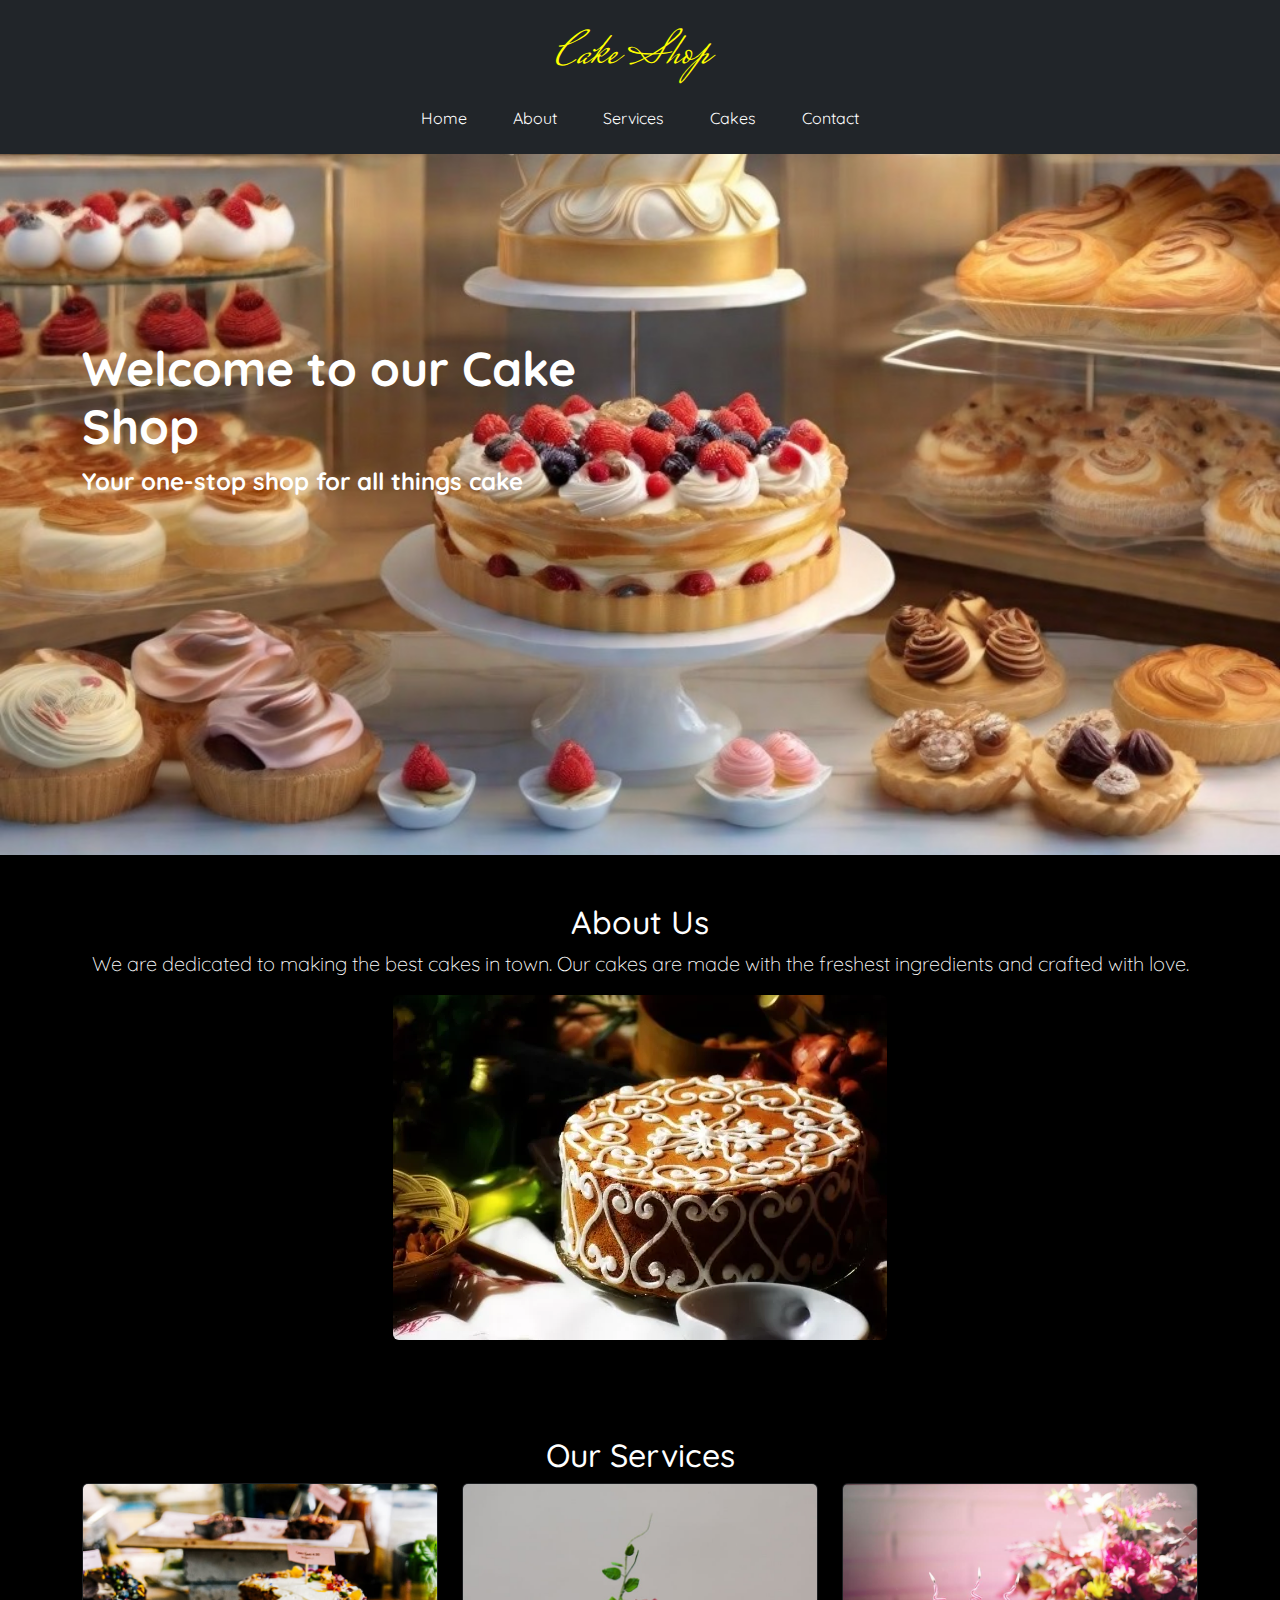
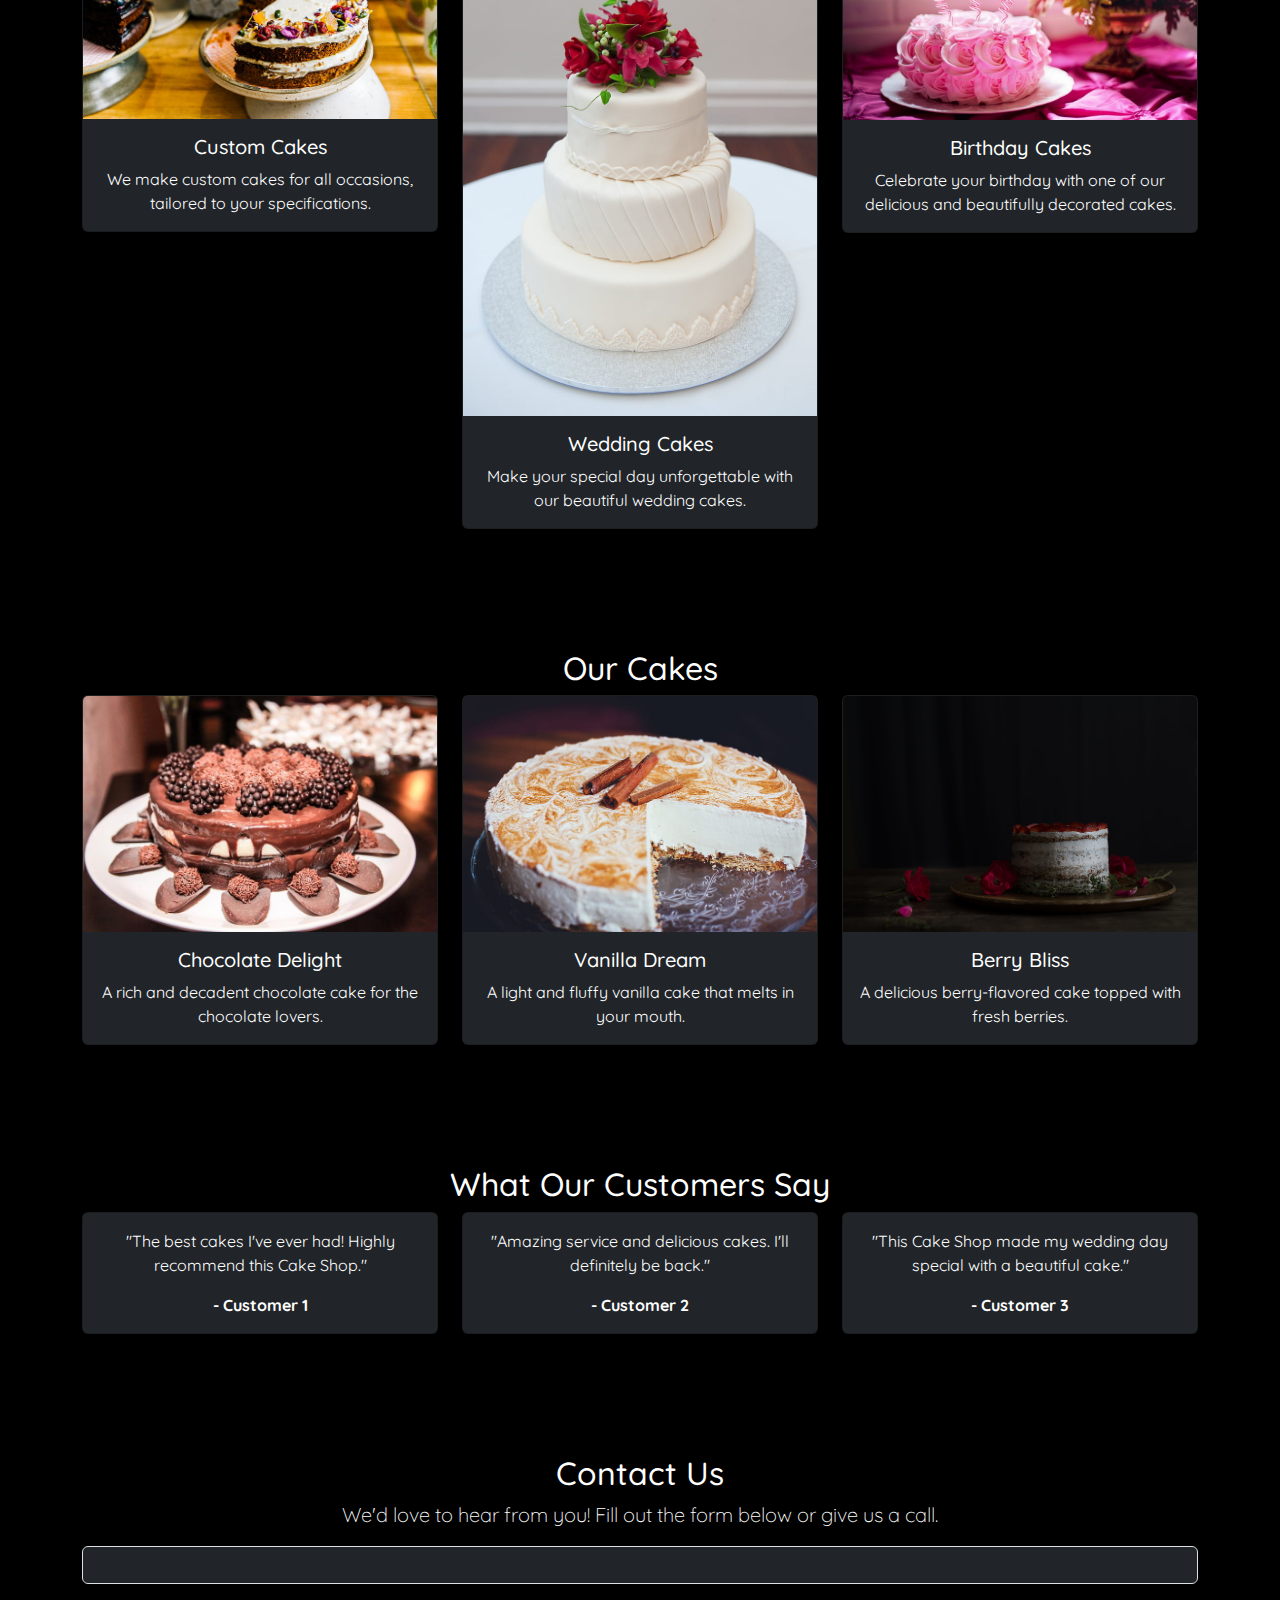
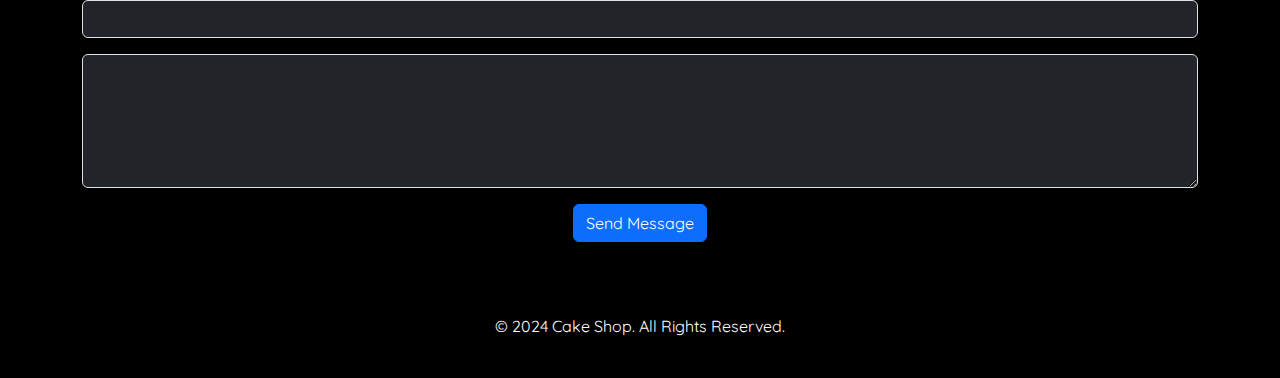
<file: index.html>
<!DOCTYPE html>
<html lang="en">
<head>
    <meta charset="UTF-8">
    <meta name="viewport" content="width=device-width, initial-scale=1.0">
    <meta name="author" content="Marissa Corleto and Mariana Vasquez">
    <meta name="description" content="Cake Shop">
    <title>Cake Shop</title>
    <!-- Bootstrap 5 -->
    <link href="https://cdnjs.cloudflare.com/ajax/libs/bootstrap/5.1.3/css/bootstrap.min.css" rel="stylesheet">
    <!-- Google Fonts -->
    <link rel="preconnect" href="https://fonts.googleapis.com">
    <link rel="preconnect" href="https://fonts.gstatic.com" crossorigin>
    <link href="https://fonts.googleapis.com/css2?family=Mrs+Saint+Delafield&family=Quicksand:wght@300;700&display=swap" rel="stylesheet">
    <!-- Custom CSS -->
    <link rel="stylesheet" href="CSS/style.css">
</head>
<body>
    <!-- Navigation Menu -->
    <nav class="navbar navbar-expand-lg navbar-dark bg-dark fixed-top">
        <div class="container-fluid flex-column">
            <a class="navbar-brand" href="#" style="font-family: 'Mrs Saint Delafield', cursive; color: yellow; font-size: 3rem;">Cake Shop</a>
            <div class="collapse navbar-collapse justify-content-center" id="navbarNav">
                <ul class="navbar-nav">
                    <li class="nav-item">
                        <a class="nav-link" href="#">Home</a>
                    </li>
                    <li class="nav-item">
                        <a class="nav-link" href="#about">About</a>
                    </li>
                    <li class="nav-item">
                        <a class="nav-link" href="#services">Services</a>
                    </li>
                    <li class="nav-item">
                        <a class="nav-link" href="#cakes">Cakes</a>
                    </li>
                    <li class="nav-item">
                        <a class="nav-link" href="#contact">Contact</a>
                    </li>
                </ul>
            </div>
        </div>
    </nav>

    <!-- Header Section -->
    <header class="bg-dark text-white d-flex align-items-center" style="background-image: url('Images/header-bg.jpg'); background-size: cover; background-position: center; height: 95vh;">
        <div class="container">
            <div class="row">
                <div class="col-md-6">
                    <h1 class="header-title">Welcome to our Cake Shop</h1>
                    <p class="header-subtitle">Your one-stop shop for all things cake</p>
                </div>
            </div>
        </div>
    </header>

    <!-- About Section -->
    <section id="about" class="py-5 text-center bg-black text-white">
        <div class="container">
            <h2>About Us</h2>
            <p class="lead">We are dedicated to making the best cakes in town. Our cakes are made with the freshest ingredients and crafted with love.</p>
            <img src="Images/about.jpg" class="img-fluid rounded" alt="About Us">
        </div>
    </section>

    <!-- Services Section -->
    <section id="services" class="bg-black py-5 text-center text-white">
        <div class="container">
            <h2>Our Services</h2>
            <div class="row">
                <div class="col-md-4">
                    <div class="card bg-dark text-white mb-4">
                        <img src="Images/service1.jpg" class="card-img-top" alt="Service 1">
                        <div class="card-body">
                            <h5 class="card-title">Custom Cakes</h5>
                            <p class="card-text">We make custom cakes for all occasions, tailored to your specifications.</p>
                        </div>
                    </div>
                </div>
                <div class="col-md-4">
                    <div class="card bg-dark text-white mb-4">
                        <img src="Images/service2.jpg" class="card-img-top" alt="Service 2">
                        <div class="card-body">
                            <h5 class="card-title">Wedding Cakes</h5>
                            <p class="card-text">Make your special day unforgettable with our beautiful wedding cakes.</p>
                        </div>
                    </div>
                </div>
                <div class="col-md-4">
                    <div class="card bg-dark text-white mb-4">
                        <img src="Images/service3.jpg" class="card-img-top" alt="Service 3">
                        <div class="card-body">
                            <h5 class="card-title">Birthday Cakes</h5>
                            <p class="card-text">Celebrate your birthday with one of our delicious and beautifully decorated cakes.</p>
                        </div>
                    </div>
                </div>
            </div>
        </div>
    </section>

    <!-- Featured Cakes Section -->
    <section id="cakes" class="py-5 text-center bg-black text-white">
        <div class="container">
            <h2>Our Cakes</h2>
            <div class="row">
                <div class="col-md-4">
                    <div class="card bg-dark text-white mb-4">
                        <img src="Images/cake1.jpg" class="card-img-top" alt="Cake 1">
                        <div class="card-body">
                            <h5 class="card-title">Chocolate Delight</h5>
                            <p class="card-text">A rich and decadent chocolate cake for the chocolate lovers.</p>
                        </div>
                    </div>
                </div>
                <div class="col-md-4">
                    <div class="card bg-dark text-white mb-4">
                        <img src="Images/cake2.jpg" class="card-img-top" alt="Cake 2">
                        <div class="card-body">
                            <h5 class="card-title">Vanilla Dream</h5>
                            <p class="card-text">A light and fluffy vanilla cake that melts in your mouth.</p>
                        </div>
                    </div>
                </div>
                <div class="col-md-4">
                    <div class="card bg-dark text-white mb-4">
                        <img src="Images/cake3.jpg" class="card-img-top" alt="Cake 3">
                        <div class="card-body">
                            <h5 class="card-title">Berry Bliss</h5>
                            <p class="card-text">A delicious berry-flavored cake topped with fresh berries.</p>
                        </div>
                    </div>
                </div>
            </div>
        </div>
    </section>

    <!-- Testimonials Section -->
    <section id="testimonials" class="bg-black py-5 text-center text-white">
        <div class="container">
            <h2>What Our Customers Say</h2>
            <div class="row">
                <div class="col-md-4">
                    <div class="card bg-dark text-white mb-4">
                        <div class="card-body">
                            <p class="card-text">"The best cakes I've ever had! Highly recommend this Cake Shop."</p>
                            <p class="card-text"><strong>- Customer 1</strong></p>
                        </div>
                    </div>
                </div>
                <div class="col-md-4">
                    <div class="card bg-dark text-white mb-4">
                        <div class="card-body">
                            <p class="card-text">"Amazing service and delicious cakes. I'll definitely be back."</p>
                            <p class="card-text"><strong>- Customer 2</strong></p>
                        </div>
                    </div>
                </div>
                <div class="col-md-4">
                    <div class="card bg-dark text-white mb-4">
                        <div class="card-body">
                            <p class="card-text">"This Cake Shop made my wedding day special with a beautiful cake."</p>
                            <p class="card-text"><strong>- Customer 3</strong></p>
                        </div>
                    </div>
                </div>
            </div>
        </div>
    </section>
<section id="contact" class="py-5 text-center bg-black text-white">
    <div class="container">
        <h2>Contact Us</h2>
        <p class="lead">We'd love to hear from you! Fill out the form below or give us a call.</p>
        <form name="contact" data-netlify="true" action="/thank-you" method="POST">
            <div class="mb-3">
                <input type="text" class="form-control bg-dark text-white" id="name" name="name" placeholder="Your Name" required>
            </div>
            <div class="mb-3">
                <input type="email" class="form-control bg-dark text-white" id="email" name="email" placeholder="Your Email" required>
            </div>
            <div class="mb-3">
                <textarea class="form-control bg-dark text-white" id="message" name="message" rows="5" placeholder="Your Message" required></textarea>
            </div>
            <button type="submit" class="btn btn-primary">Send Message</button>
        </form>
    </div>
</section>



    <!-- Footer -->
    <footer class="bg-black text-white text-center py-4">
        <div class="container">
            <p>&copy; 2024 Cake Shop. All Rights Reserved.</p>
        </div>
    </footer>

    <!-- Bootstrap Bundle with Popper -->
    <script src="https://cdnjs.cloudflare.com/ajax/libs/bootstrap/5.1.3/js/bootstrap.bundle.min.js"></script>
</body>
</html>
</file>
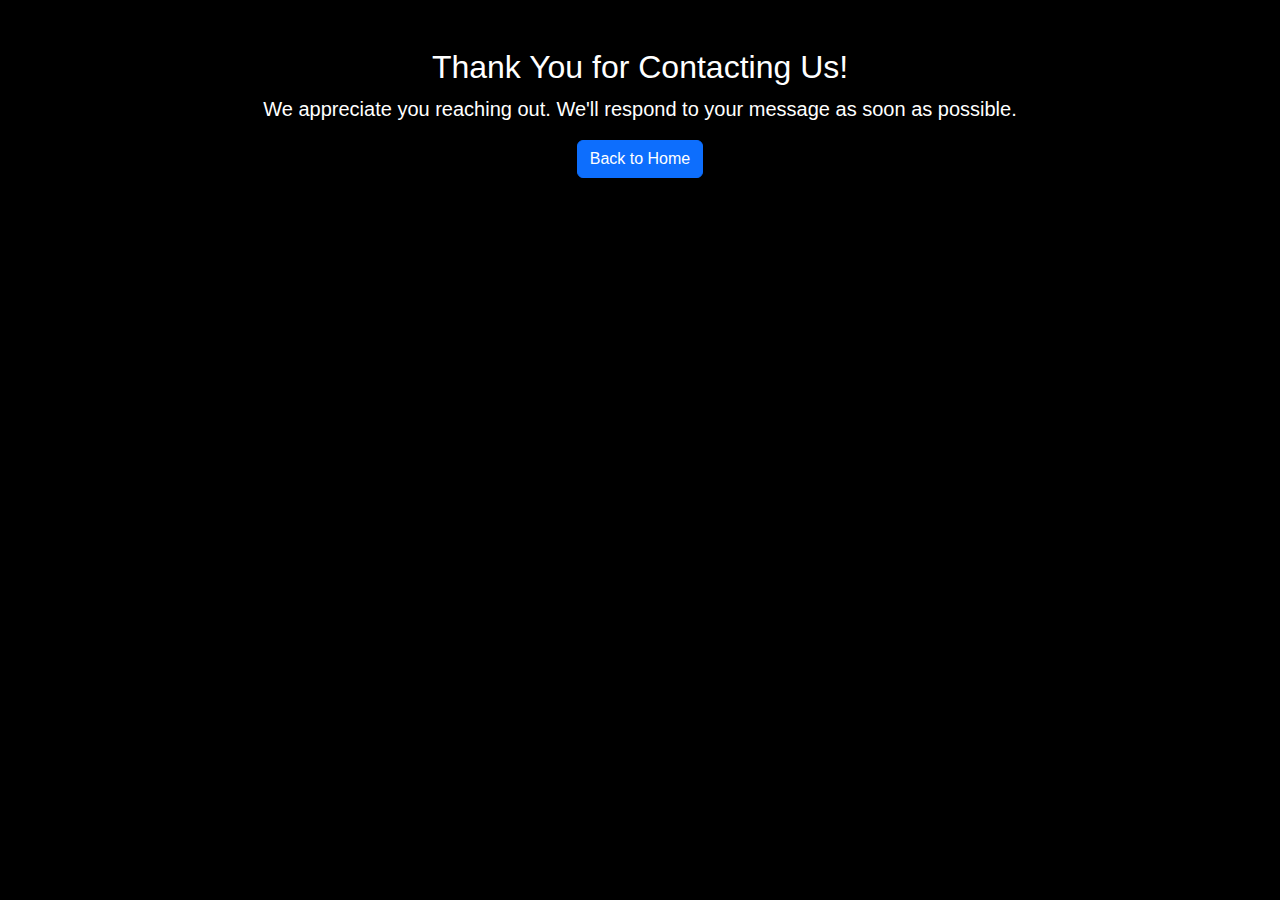
<file: thank-you.html>
<!DOCTYPE html>
<html lang="en">
<head>
    <meta charset="UTF-8">
    <meta name="viewport" content="width=device-width, initial-scale=1.0">
    <meta name="author" content="Your Name">
    <title>Thank You!</title>
    <!-- Bootstrap 5 -->
    <link href="https://cdnjs.cloudflare.com/ajax/libs/bootstrap/5.1.3/css/bootstrap.min.css" rel="stylesheet">
    <!-- Custom CSS -->
    <link rel="stylesheet" href="CSS/style.css">
</head>
<body>
    <div class="container py-5 text-center">
        <h2>Thank You for Contacting Us!</h2>
        <p class="lead">We appreciate you reaching out. We'll respond to your message as soon as possible.</p>
        <a href="/" class="btn btn-primary">Back to Home</a>
    </div>
    <!-- Bootstrap Bundle with Popper -->
    <script src="https://cdnjs.cloudflare.com/ajax/libs/bootstrap/5.1.3/js/bootstrap.bundle.min.js"></script>
</body>
</html>
</file>
<file: CSS/style.css>
body {
    font-family: 'Quicksand', sans-serif;
    background-color: black;
    color: white;
}

header {
    background-size: cover;
    background-position: center;
    height: 50vh;
}

.navbar {
    padding: 1rem;
}

.navbar-brand {
    font-family: 'Mrs Saint Delafield', cursive;
    color: yellow;
    font-size: 3rem;
    text-decoration: none;
    display: block;
    text-align: center;
    width: 100%;
}

.navbar-nav {
    display: flex;
    flex-direction: row;
    justify-content: center;
    width: 100%;
}

.nav-item {
    list-style: none;
}

.navbar-nav .nav-link {
    color: white;
    text-decoration: none;
    margin-left: 15px;
    margin-right: 15px;
}

.navbar-nav .nav-link:hover {
    color: yellow;
}

.header-title {
    font-family: 'Quicksand', sans-serif;
    color: white;
    font-size: 3rem;
    font-weight: 700; 
    text-align: left; 
}

.header-subtitle {
    font-family: 'Quicksand', sans-serif;
    color: white;
    font-size: 1.5rem;
    font-weight: 700; 
    text-align: left; 
}

section {
    padding: 60px 0;
}

.card {
    background-color: #333;
}

.card-title, .card-text {
    color: white;
}

footer {
    padding: 20px 0;
}
</file>
